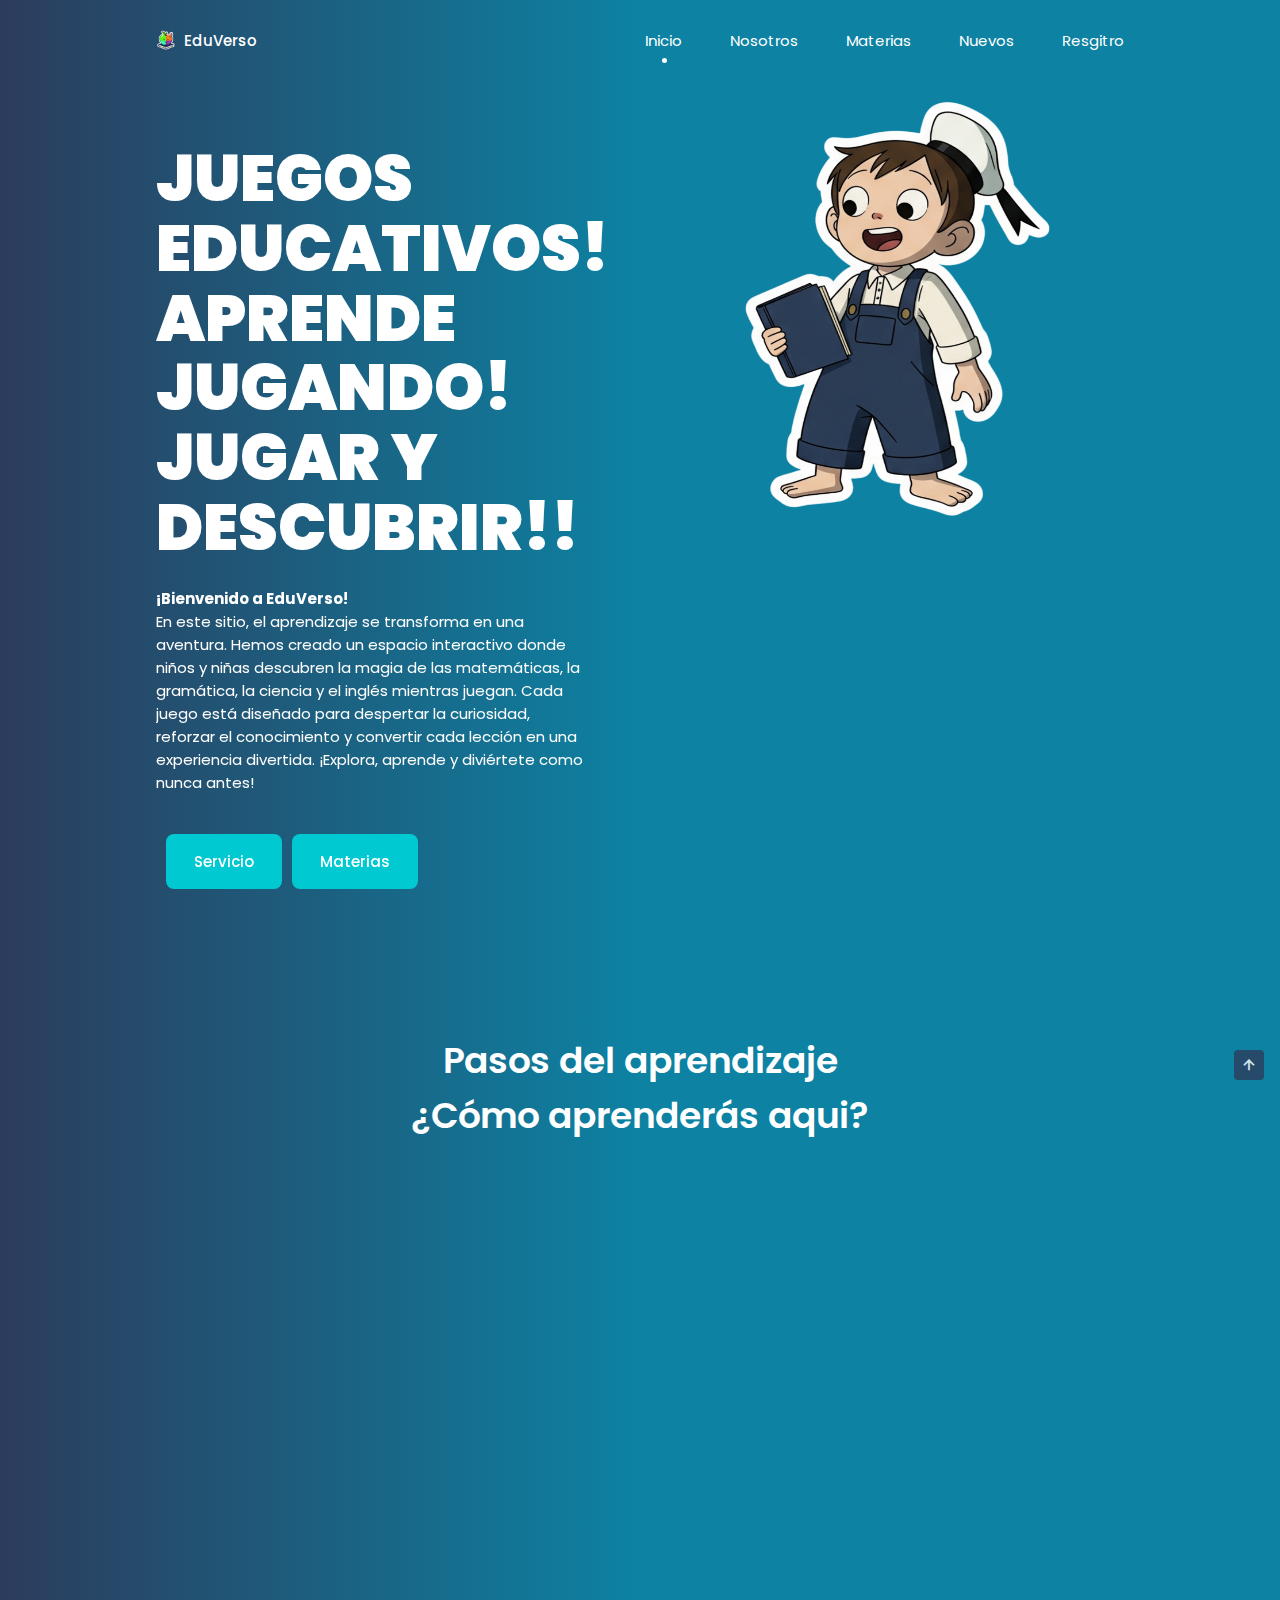
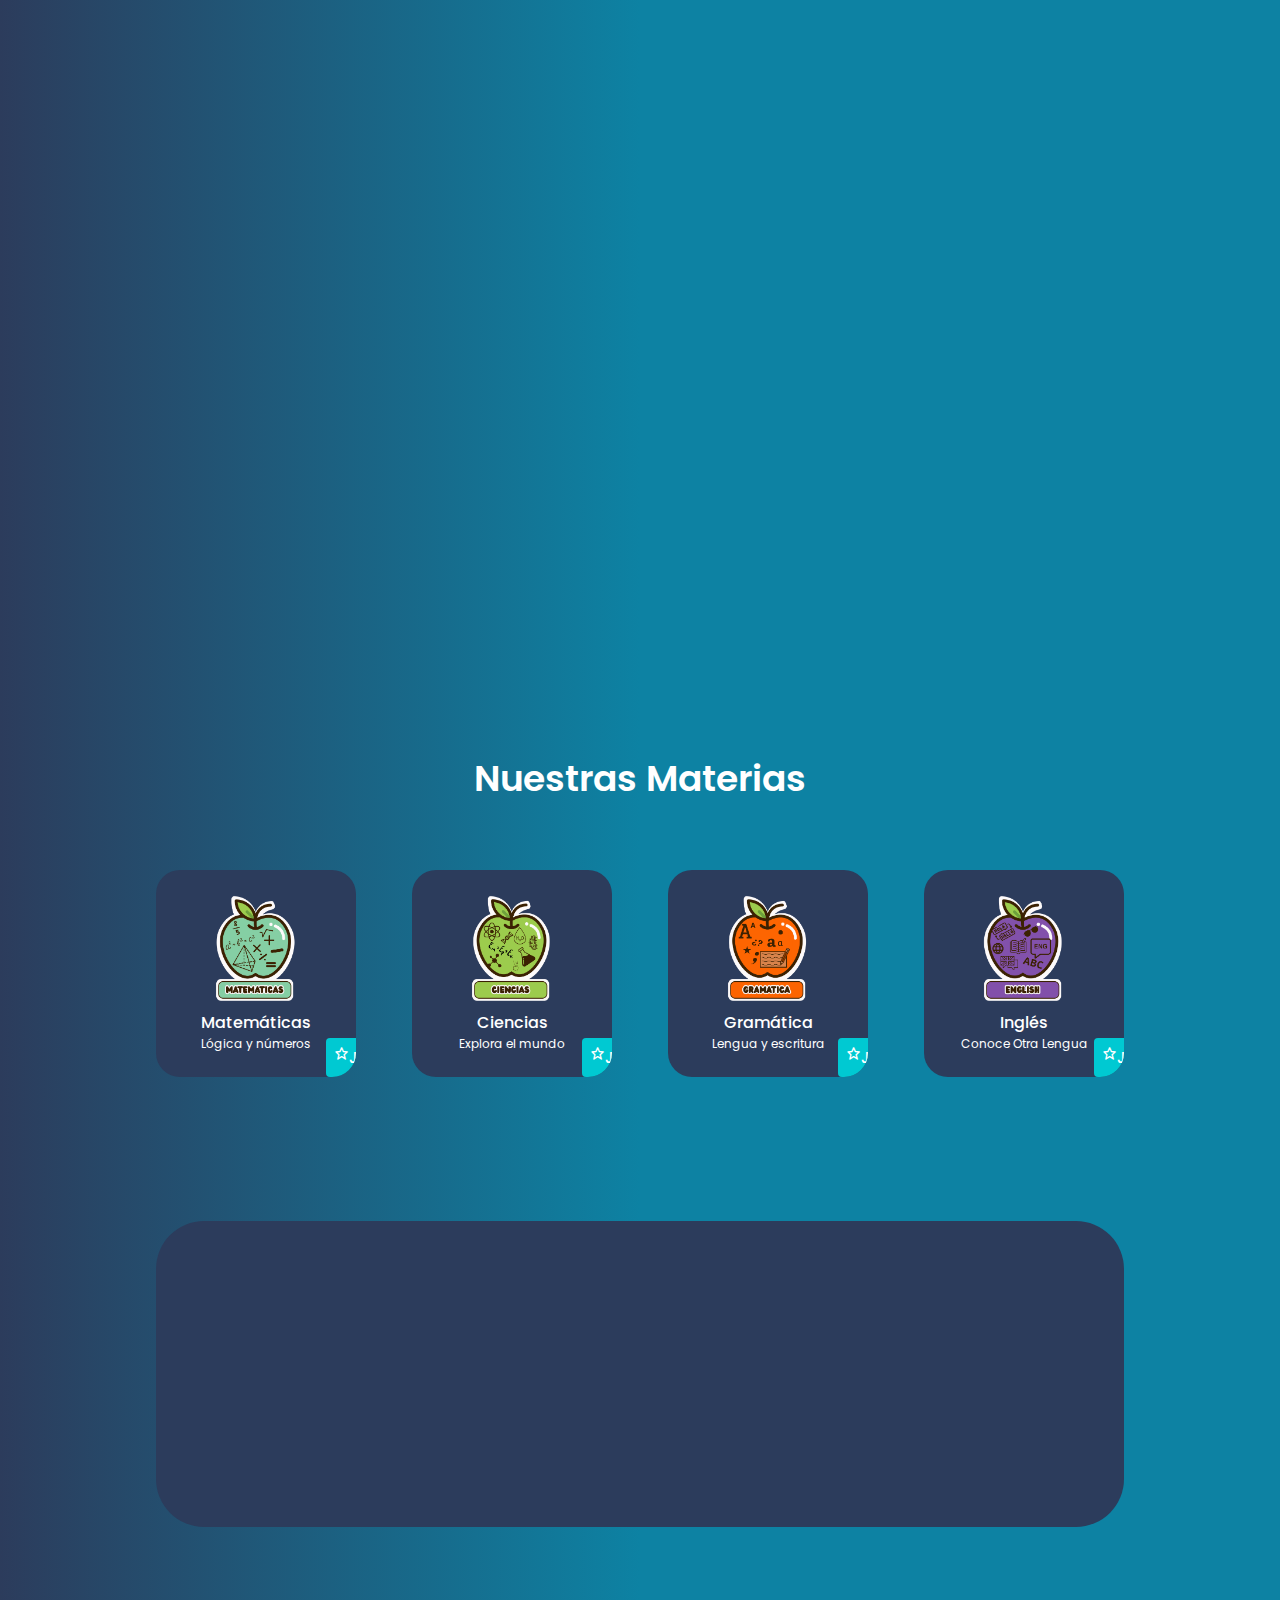
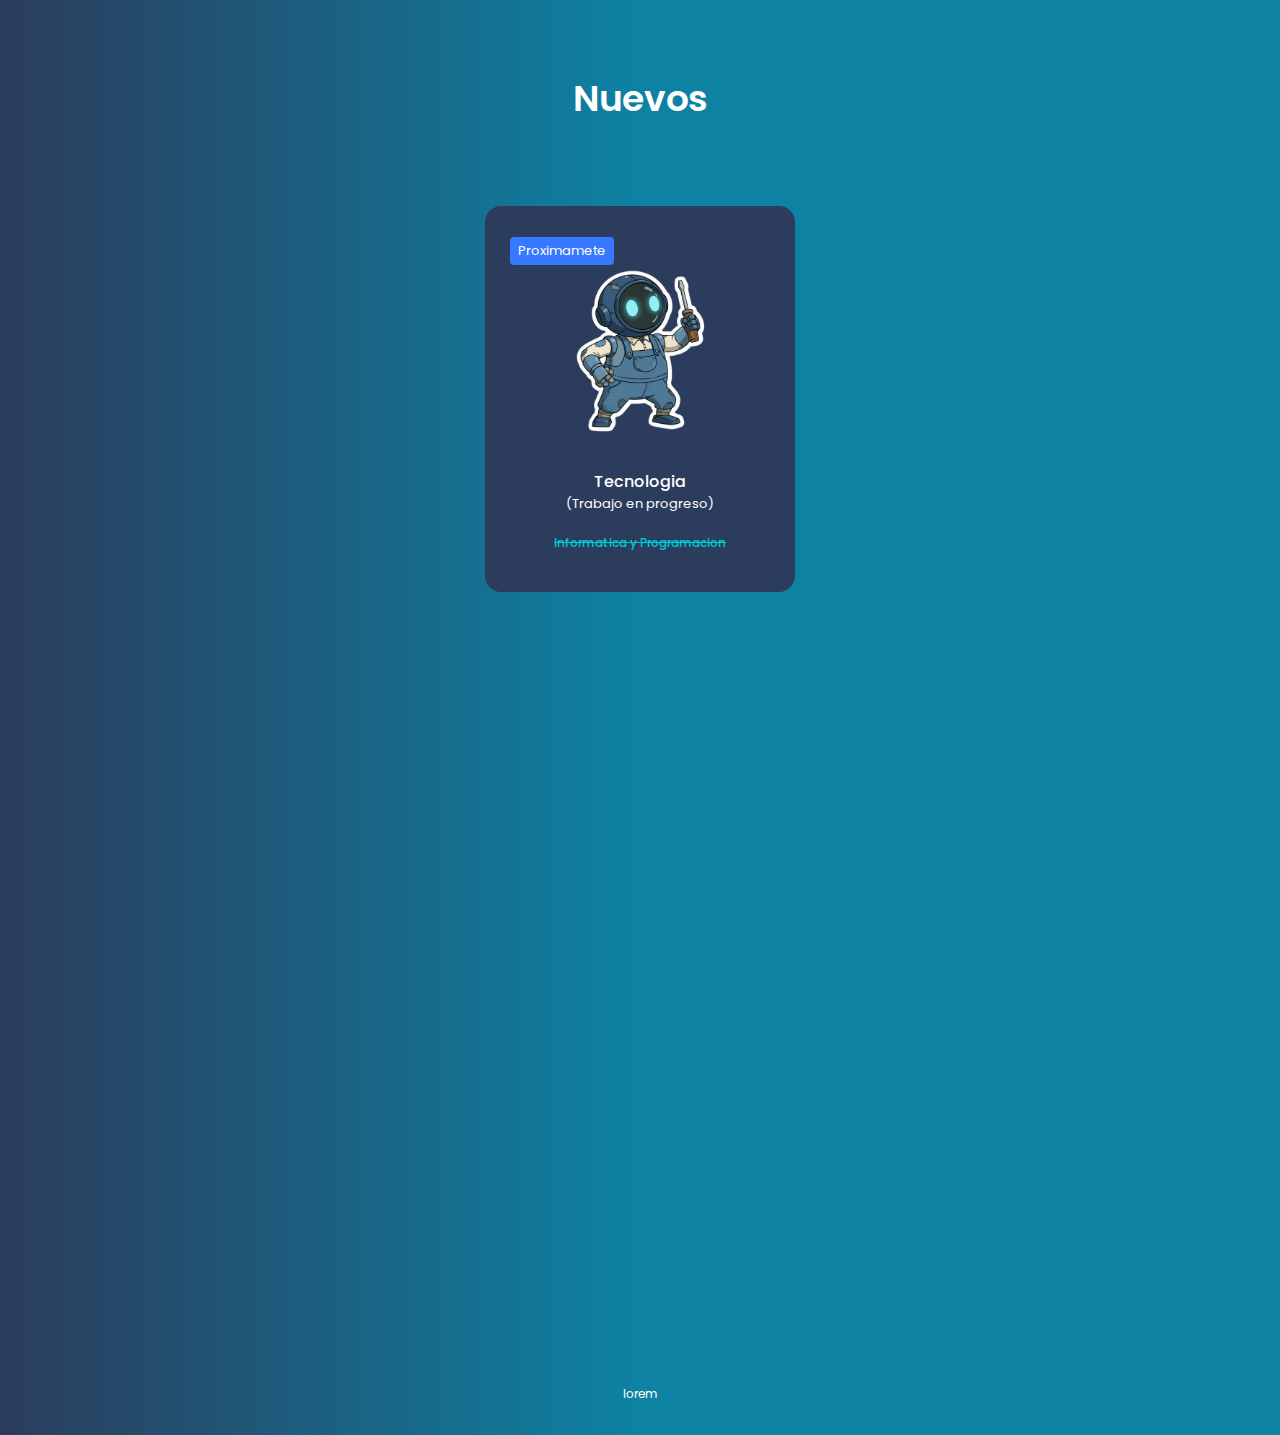
<file: index.html>
<!DOCTYPE html>
<html lang="en">

<head>
  <meta charset="UTF-8" />
  <meta http-equiv="X-UA-Compatible" content="IE=edge" />
  <meta name="viewport" content="width=device-width, initial-scale=1.0" />
  <link rel="shortcut icon" href="img/log.png" type="image/x-icon" />
  <link rel="stylesheet" href="https://cdn.jsdelivr.net/npm/boxicons@latest/css/boxicons.min.css" />
  <link href="https://fonts.googleapis.com/css2?family=Comic+Neue&display=swap" rel="stylesheet">
  <link rel="stylesheet" href="css/swiper-bundle.min.css" />
  <link rel="stylesheet" href="css/style.css" />

  <title>EduVerso</title>
</head>

<body>
  <!--Header-->

  <header class="header" id="header">
    <nav class="nav container">
      <a href="" class="navL">
        <img src="img/log.png" alt="favicon" class="navL-img" />
        EduVerso
      </a>

      <div class="navM" id="nav-menu">
        <ul class="navList">
          <li class="navItem">
            <a href="#home" class="navLink active-link"> Inicio </a>
          </li>
          <li class="navItem">
            <a href="#about" class="navLink"> Nosotros </a>
          </li>
          <li class="navItem">
            <a href="#subjects" class="navLink"> Materias </a>
          </li>
          <li class="navItem">
            <a href="#new" class="navLink"> Nuevos </a>
          </li>
          <li class="navItem">
            <a href="login.html" class="navLink"> Resgitro </a>
          </li>
        </ul>

        <div class="navclose" id="nav-close">
          <i class="bx bx-x"></i>
        </div>
      </div>

      <div class="navToggle" id="nav-toggle">
        <i class="bx bx-grid-alt"></i>
      </div>
    </nav>
  </header>

  <main class="main">
    <!--HOME-->
    <section class="home container" id="home">
      <div class="swiper home-swiper">
        <div class="swiper-wrapper">
          <section>
            <div class="homecont grid">
              <div class="homedata">
                <h1 class="hometitle">JUEGOS EDUCATIVOS!<br />APRENDE JUGANDO!<br />JUGAR Y DESCUBRIR!!</h1>
                <p class="homedes">
                  <b>¡Bienvenido a EduVerso!</b><br />
                  En este sitio, el aprendizaje se transforma en una aventura. Hemos creado un espacio interactivo donde
                  niños y niñas descubren la magia de las matemáticas, la gramática, la ciencia y el inglés mientras
                  juegan. Cada juego está diseñado para despertar la curiosidad, reforzar el conocimiento y convertir
                  cada lección en una experiencia divertida. ¡Explora, aprende y diviértete como nunca antes!
                </p>
                <div class="homebut">
                  <a href="#" class="button">Servicio</a>
                  <a href="#subjects" class="button">Materias</a>
                </div>
              </div>

              <div class="homegroup">
                <img src="img/perp1.png" alt="" class="homeimg" />
              </div>
            </div>
          </section>
        </div>
      </div>
    </section>

    <!--INFO-->
    <section class="section aprendizaje">
      <h2 class="sectiontitle">
        Pasos del aprendizaje <br />
        ¿Cómo aprenderás aqui?
      </h2>

      <div class="aprendizajecontainer container grid">
        <div class="aprendizajedata">
          <img src="img/inf1aprende.png" alt="" />
          <h3 class="aprendizajetitle">Juega</h3>
          <p class="aprendizajedescription">
            Desarrolla tu lógica mientras juegas. Memoriza, resuelve retos y diviértete aprendiendo sin darte cuenta.
            Aquí el conocimiento comienza con el juego.
          </p>
        </div>

        <div class="aprendizajedata">
          <img src="img/inf2aprende.png" alt="" />
          <h3 class="aprendizajetitle">Aprende</h3>
          <p class="aprendizajedescription">
            Comprende lo que te rodea con actividades que despiertan tu mente. Aprende a tu ritmo, con emoción y
            creatividad. ¡Cada cosa aprendida es una luz encendida!
          </p>
        </div>

        <div class="aprendizajedata">
          <img src="img/inf3aprende.png" alt="" />
          <h3 class="aprendizajetitle">Descubre</h3>
          <p class="aprendizajedescription">
            Explora el mundo con curiosidad. Observa, experimenta y hazte preguntas. Cada descubrimiento es una aventura
            hacia el conocimiento
          </p>
        </div>
      </div>
    </section>

    <!--ABOUT-->
    <section class="section about" id="about">
      <div class="aboutcontainer container grid">
        <img src="img/perp2.png" alt="Marinero educativo" class="aboutimg" />

        <div class="aboutdata">
          <h2 class="sectiontitle abouttitle">Nosotros <br />Somos</h2>
          <p class="aboutdescription">
            Bienvenidos a bordo de un sitio muy especial, donde aprender es una verdadera aventura. Aquí,navegarás por
            mares de juegos y descubrimientos. Cada actividad que encuentres fue diseñada para que te diviertas mientras
            aprendes, como todo buen marinero que domina los mapas mientras juega con el viento.
            <br><br>
            ¡Prepárate para descubrir, aprender y vivir esta travesía como nunca antes!”
          </p>
          <a href="#subjects" class="button"> Materias </a>
        </div>
      </div>
    </section>

    <!--SUBJECTS-->
    <section class="section subjects" id="subjects">
      <h2 class="sectiontitle">Nuestras Materias</h2>

      <div class="subjectscontainer container grid" style="grid-template-columns: repeat(4, 1fr);">
        <div class="subjectscontent">
          <img src="img/modulo1.png" alt="" class="subjectsimg" />
          <h3 class="subjectstitle">Matemáticas</h3>
          <span class="subjectssubtitle">Lógica y números</span>
          <button class="button subjectsbutton">
            <i class="bx bx-star producticon"></i> Jugar
          </button>
        </div>

        <div class="subjectscontent">
          <img src="img/modulo2.png" alt="" class="subjectsimg" />
          <h3 class="subjectstitle">Ciencias</h3>
          <span class="subjectssubtitle">Explora el mundo</span>
          <button class="button subjectsbutton">
            <i class="bx bx-star producticon"></i> Jugar
          </button>
        </div>

        <div class="subjectscontent">
          <img src="img/modulo3.png" alt="" class="subjectsimg" />
          <h3 class="subjectstitle">Gramática</h3>
          <span class="subjectssubtitle">Lengua y escritura</span>
          <button class="button subjectsbutton">
            <i class="bx bx-star producticon"></i> Jugar
          </button>
        </div>

        <div class="subjectscontent">
          <img src="img/modulo4.png" alt="" class="subjectsimg" />
          <h3 class="subjectstitle">Inglés</h3>
          <span class="subjectssubtitle">Conoce Otra Lengua</span>
          <button class="button subjectsbutton">
            <i class="bx bx-star producticon"></i> Jugar
          </button>
        </div>
      </div>
    </section>

    <!--INF-->
    <section class="section discount">
      <div class="discountcontainer container grid">
        <div class="discountdata">
          <h2 class="discounttitle">¿Quires saber Mas de <br />Nuestras Materias?</h2>
          <a href="#" class="button">Vamos</a>
        </div>
        <img src="img/Regis.png" alt="" class="discountimg" />
      </div>
    </section>

<!--LO NUEVO-->
<section class="section new" id="new">
  <h2 class="sectiontitle">Nuevos</h2>
  <div class="newcontainer container">
    <div class="newcontent">
      <div class="newtag">Proximamete</div>
      <img src="img/tec.png" alt="" class="newimg" />
      <h3 class="newtitle">Tecnologia</h3>
      <span class="newsubtitle">(Trabajo en progreso)</span>
      <div class="newprices">
        <span class="newdiscount">Informatica y Programacion</span>
        <button class="button newbutton">
        <i class="bx bx-wrench newicon"></i>
      </button>
      </div>
    </div>
  </div>
</section>

<!--CORREO-->

    <section class="section newsletter">
      <div class="newslc container">
        <h2 class="sectiontitle">Correo</h2>
        <p class="newsld">Si hay dudas !Escribenos!</p>
        <form action="" class="newslf">
          <input type="text" placeholder="Correo" class="newslin" />
          <button class="button2">Enviar</button>
        </form>
      </div>
    </section>
  </main>
  <!--FOOTER-->
  <footer class="footer section">
    <div class="footercontainer container grid">
      <div class="footercontent">
        <a href="#" class="footerL">
          <img src="img/log.png" alt="" class="footerL-img" />
          Lorem lorem
        </a>

        <p class="footerdescription">
          Juagnado aprendemos mas, recuerda que la curiosidad por el mundo nos hace crecer
        </p>

        <div class="footersocial">
          <a href="#" target="_blank" class="footersocial-link">
            <i class="bx bxl-facebook"></i>
          </a>
          <a href="#" target="_blank" class="footersocial-link">
            <i class="bx bxl-instagram-alt"></i>
          </a>
          <a href="#" target="_blank" class="footersocial-link">
            <i class="bx bxl-whatsapp"></i>
          </a>
        </div>
      </div>

      <div class="footercontent">
        <h3 class="footertitle">Servicios</h3>
        <ul class="footerlinks">
          <li>
            <a href="#" class="footerlink">lorem</a>
          </li>
          <li>
            <a href="#" class="footerlink">lorem</a>
          </li>
          <li>
            <a href="#" class="footerlink">lorem</a>
          </li>
        </ul>
      </div>

      <div class="footercontent">
        <h3 class="footertitle">Nosotros</h3>
        <ul class="footerlinks">
          <li>
            <a href="#" class="footerlink">lorem</a>
          </li>
          <li>
            <a href="#" class="footerlink">lorem</a>
          </li>
          <li>
            <a href="#" class="footerlink">lorem</a>
          </li>
        </ul>
      </div>
      <div class="footercontent">
        <h3 class="footertitle">Nosotros</h3>
        <ul class="footerlinks">
          <li>
            <a href="#" class="footerlink">lorem</a>
          </li>
          <li>
            <a href="#" class="footerlink">lorem</a>
          </li>
          <li>
            <a href="#" class="footerlink">lorem</a>
          </li>
        </ul>
      </div>
    </div>

    <span class="footercopy">lorem</span>
  </footer>

  <!--FOOTER-->
  <a href="#" class="scrollup" id="scroll-up">
    <i class="bx bx-up-arrow-alt scrollupicon"></i>
  </a>

  <!--JAVASCRIPT-->
  <script src="js/scrollreveal.min.js"></script>

  <script src="js/swiper-bundle.min.js"></script>

  <script src="js/main.js"></script>
</body>

</html>
</file>
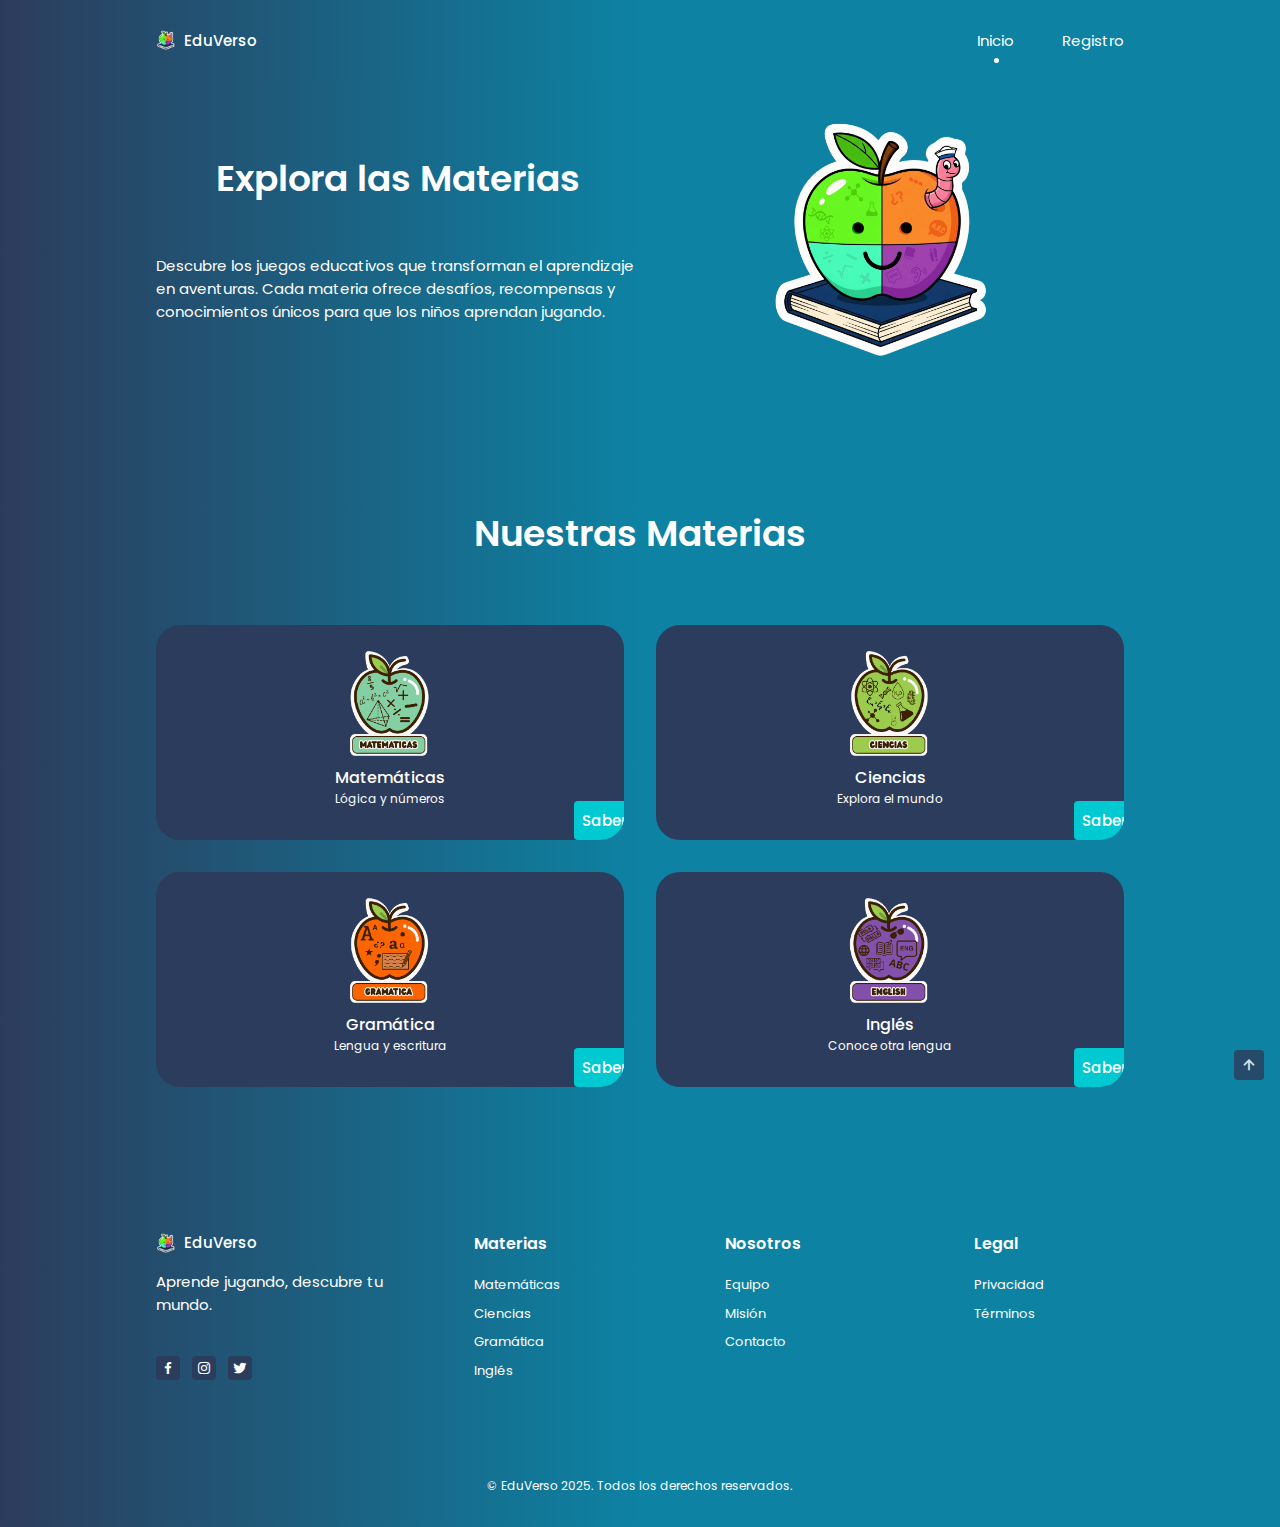
<file: materias.html>
<!DOCTYPE html>
<html lang="es">
<head>
  <meta charset="UTF-8" />
  <meta http-equiv="X-UA-Compatible" content="IE=edge" />
  <meta name="viewport" content="width=device-width, initial-scale=1.0" />
  <title>Materias | EducaReto</title>

  <!-- Favicon -->
  <link rel="shortcut icon" href="img/log.png" type="image/x-icon" />

  <!-- Librerías -->
  <link rel="stylesheet" href="https://cdn.jsdelivr.net/npm/boxicons@latest/css/boxicons.min.css" />
  <link href="https://fonts.googleapis.com/css2?family=Comic+Neue&display=swap" rel="stylesheet">
  <link rel="stylesheet" href="css/swiper-bundle.min.css" />

  <!-- Estilos -->
  <link rel="stylesheet" href="css/style.css" />
  <link rel="stylesheet" href="css/materias.css" />
</head>
<body>

  <!-- Header -->
  <header class="header" id="header">
    <nav class="nav container">
      <a href="index.html" class="navL">
        <img src="img/log.png" alt="favicon" class="navL-img" />
        EduVerso
      </a>

      <div class="navM" id="nav-menu">
        <ul class="navList">
          <li class="navItem">
            <a href="index.html" class="navLink active-link">Inicio</a>
          </li>
          <li class="navItem">
            <a href="login.html" class="navLink">Registro</a>
          </li>
        </ul>
        <div class="navclose" id="nav-close">
          <i class="bx bx-x"></i>
        </div>
      </div>

      <div class="navToggle" id="nav-toggle">
        <i class="bx bx-grid-alt"></i>
      </div>
    </nav>
  </header>

  <!-- Intro -->
  <section class="section container grid" style="grid-template-columns: 1fr 1fr; align-items: center;">
    <div>
      <h1 class="sectiontitle">Explora las Materias</h1>
      <p>Descubre los juegos educativos que transforman el aprendizaje en aventuras. Cada materia ofrece desafíos, recompensas y conocimientos únicos para que los niños aprendan jugando.</p>
    </div>
    <div>
      <img src="img/log.png" alt="EduVerso Logo" style="width: 250px; display: block; margin: auto;" />
    </div>
  </section>

  <!-- Materias -->
  <section class="section subjects" id="subjects">
    <h2 class="sectiontitle">Nuestras Materias</h2>
    <div class="subjectscontainer container grid" style="grid-template-columns: repeat(2, 1fr); gap: 2rem;">
      
      <!-- Matemáticas -->
      <div class="subjectscontent">
        <img src="img/modulo1.png" alt="Matemáticas" class="subjectsimg" />
        <h3 class="subjectstitle">Matemáticas</h3>
        <span class="subjectssubtitle">Lógica y números</span>
        <div style="margin-top: 1rem;">
          <button class="button subjectsbutton">Jugar</button>
          <button class="button subjectsbutton info-toggle">Saber Más</button>
        </div>
        <div class="subject-info hidden">
          <p>Aprenderás operaciones básicas, lógica matemática y resolución de problemas a través de juegos como rompecabezas, laberintos numéricos y desafíos de cálculo.</p>
        </div>
      </div>

      <!-- Ciencias -->
      <div class="subjectscontent">
        <img src="img/modulo2.png" alt="Ciencias" class="subjectsimg" />
        <h3 class="subjectstitle">Ciencias</h3>
        <span class="subjectssubtitle">Explora el mundo</span>
        <div style="margin-top: 1rem;">
          <button class="button subjectsbutton">Jugar</button>
          <button class="button subjectsbutton info-toggle">Saber Más</button>
        </div>
        <div class="subject-info hidden">
          <p>Explora el cuerpo humano, el sistema solar y experimentos virtuales que despiertan la curiosidad científica en cada niño.</p>
        </div>
      </div>

      <!-- Gramática -->
      <div class="subjectscontent">
        <img src="img/modulo3.png" alt="Gramática" class="subjectsimg" />
        <h3 class="subjectstitle">Gramática</h3>
        <span class="subjectssubtitle">Lengua y escritura</span>
        <div style="margin-top: 1rem;">
          <button class="button subjectsbutton">Jugar</button>
          <button class="button subjectsbutton info-toggle">Saber Más</button>
        </div>
        <div class="subject-info hidden">
          <p>Construye oraciones, juega con sinónimos y mejora tu escritura con actividades que refuerzan la comprensión lectora y la expresión escrita.</p>
        </div>
      </div>

      <!-- Inglés -->
      <div class="subjectscontent">
        <img src="img/modulo4.png" alt="Inglés" class="subjectsimg" />
        <h3 class="subjectstitle">Inglés</h3>
        <span class="subjectssubtitle">Conoce otra lengua</span>
        <div style="margin-top: 1rem;">
          <button class="button subjectsbutton">Jugar</button>
          <button class="button subjectsbutton info-toggle">Saber Más</button>
        </div>
        <div class="subject-info hidden">
          <p>Aprende vocabulario, frases útiles y pronunciación con juegos interactivos que te sumergen en el idioma de forma divertida.</p>
        </div>
      </div>

    </div>
  </section>

  <!-- Footer -->
  <footer class="footer section">
    <div class="footercontainer container grid">
      <div>
        <a href="#" class="footerL">
          <img src="img/log.png" alt="logo" class="footerL-img" />
          EduVerso
        </a>
        <p class="footerdescription">Aprende jugando, descubre tu mundo.</p>
        <div class="footersocial">
          <a href="#" class="footersocial-link"><i class="bx bxl-facebook"></i></a>
          <a href="#" class="footersocial-link"><i class="bx bxl-instagram"></i></a>
          <a href="#" class="footersocial-link"><i class="bx bxl-twitter"></i></a>
        </div>
      </div>

      <div>
        <h3 class="footertitle">Materias</h3>
        <ul class="footerlinks">
          <li><a href="#" class="footerlink">Matemáticas</a></li>
          <li><a href="#" class="footerlink">Ciencias</a></li>
          <li><a href="#" class="footerlink">Gramática</a></li>
          <li><a href="#" class="footerlink">Inglés</a></li>
        </ul>
      </div>

      <div>
        <h3 class="footertitle">Nosotros</h3>
        <ul class="footerlinks">
          <li><a href="#" class="footerlink">Equipo</a></li>
          <li><a href="#" class="footerlink">Misión</a></li>
          <li><a href="#" class="footerlink">Contacto</a></li>
        </ul>
      </div>

      <div>
        <h3 class="footertitle">Legal</h3>
        <ul class="footerlinks">
          <li><a href="#" class="footerlink">Privacidad</a></li>
          <li><a href="#" class="footerlink">Términos</a></li>
        </ul>
      </div>
    </div>
    <span class="footercopy">&#169; EduVerso 2025. Todos los derechos reservados.</span>
  </footer>

  <!-- Scroll Up -->
  <a href="#" class="scrollup" id="scroll-up">
    <i class="bx bx-up-arrow-alt scrollupicon"></i>
  </a>

  <!-- Scripts -->
  <script src="js/scrollreveal.min.js"></script>
  <script src="js/swiper-bundle.min.js"></script>
  <script src="js/main.js"></script>
  <script src="js/materias.js"></script>
</body>
</html>
</file>
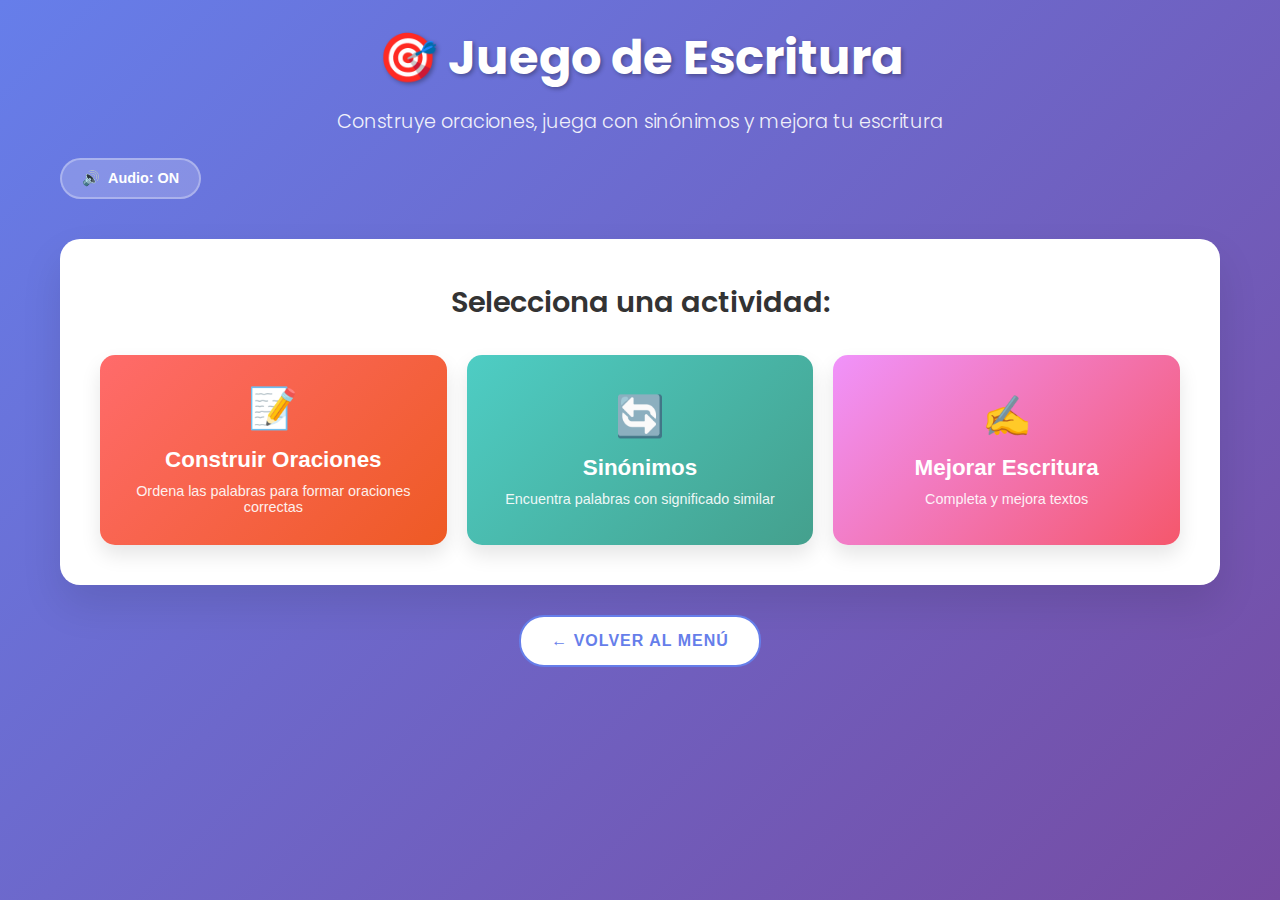
<file: juego-escritura/Juegolenguaje.html>
<!DOCTYPE html>
<html lang="es">
<head>
    <meta charset="UTF-8">
    <meta name="viewport" content="width=device-width, initial-scale=1.0">
    <title>Juego de Escritura - EducaReto</title>
    <link rel="stylesheet" href="styles.css">
    <link href="https://fonts.googleapis.com/css2?family=Poppins:wght@300;400;600;700&display=swap" rel="stylesheet">
</head>
<body>
    <div class="container">
        <header>
            <h1>🎯 Juego de Escritura</h1>
            <p>Construye oraciones, juega con sinónimos y mejora tu escritura</p>
            <div class="audio-controls">
                <button id="audio-toggle" class="btn-audio" onclick="toggleAudio()">
                    <span id="audio-icon">🔊</span>
                    <span id="audio-text">Audio: ON</span>
                </button>
            </div>
        </header>

        <div class="game-selector">
            <h2>Selecciona una actividad:</h2>
            <div class="game-buttons">
                <button class="game-btn" data-game="sentences">
                    <span class="icon">📝</span>
                    <span class="title">Construir Oraciones</span>
                    <span class="description">Ordena las palabras para formar oraciones correctas</span>
                </button>
                <button class="game-btn" data-game="synonyms">
                    <span class="icon">🔄</span>
                    <span class="title">Sinónimos</span>
                    <span class="description">Encuentra palabras con significado similar</span>
                </button>
                <button class="game-btn" data-game="writing">
                    <span class="icon">✍️</span>
                    <span class="title">Mejorar Escritura</span>
                    <span class="description">Completa y mejora textos</span>
                </button>
            </div>
        </div>

        <!-- Juego de Construir Oraciones -->
        <div id="sentences-game" class="game-section hidden">
            <div class="game-header">
                <h3>📝 Construir Oraciones</h3>
                <div class="score">
                    <span>Puntuación: <span id="sentences-score">0</span></span>
                    <span>Nivel: <span id="sentences-level">1</span> de <span id="sentences-total">20</span></span>
                </div>
            </div>
            <div class="game-content">
                <div class="instruction">
                    <p>Ordena las palabras para formar una oración correcta:</p>
                </div>
                <div class="sentence-display">
                    <div id="sentence-words" class="word-container"></div>
                </div>
                <div class="answer-area">
                    <div id="answer-words" class="word-container"></div>
                </div>
                <div class="controls">
                    <button id="check-sentence" class="btn-primary">Verificar</button>
                    <button id="hint-sentence" class="btn-secondary">Pista</button>
                    <button id="reset-sentence" class="btn-secondary">Reiniciar</button>
                    <button id="next-sentence" class="btn-primary hidden">Siguiente</button>
                </div>
                <div id="sentence-feedback" class="feedback"></div>
            </div>
        </div>

        <!-- Juego de Sinónimos -->
        <div id="synonyms-game" class="game-section hidden">
            <div class="game-header">
                <h3>🔄 Sinónimos</h3>
                <div class="score">
                    <span>Puntuación: <span id="synonyms-score">0</span></span>
                    <span>Nivel: <span id="synonyms-level">1</span> de <span id="synonyms-total">20</span></span>
                </div>
            </div>
            <div class="game-content">
                <div class="instruction">
                    <p>Encuentra el sinónimo de la palabra:</p>
                </div>
                <div class="word-display">
                    <div id="target-word" class="target-word"></div>
                </div>
                <div class="options-container">
                    <div id="synonym-options" class="options-grid"></div>
                </div>
                <div class="controls">
                    <button id="reset-synonym" class="btn-secondary">Reiniciar</button>
                    <button id="next-synonym" class="btn-primary hidden">Siguiente</button>
                </div>
                <div id="synonym-feedback" class="feedback"></div>
            </div>
        </div>

        <!-- Juego de Mejorar Escritura -->
        <div id="writing-game" class="game-section hidden">
            <div class="game-header">
                <h3>✍️ Mejorar Escritura</h3>
                <div class="score">
                    <span>Puntuación: <span id="writing-score">0</span></span>
                    <span>Nivel: <span id="writing-level">1</span> de <span id="writing-total">20</span></span>
                </div>
            </div>
            <div class="game-content">
                <div class="instruction">
                    <p>Completa el texto con las palabras correctas:</p>
                </div>
                <div class="text-display">
                    <div id="writing-text" class="text-content"></div>
                </div>
                <div class="options-container">
                    <div id="writing-options" class="options-grid"></div>
                </div>
                <div class="controls">
                    <button id="check-writing" class="btn-primary">Verificar</button>
                    <button id="reset-writing" class="btn-secondary">Reiniciar</button>
                    <button id="next-writing" class="btn-primary hidden">Siguiente</button>
                </div>
                <div id="writing-feedback" class="feedback"></div>
            </div>
        </div>

        <div class="back-button">
            <button id="back-to-menu" class="btn-secondary hidden">← Volver al Menú</button>
        </div>
    </div>

    <script src="script.js"></script>
</body>
</html>
</file>
<file: css/style.css>
@import url("https://fonts.googleapis.com/css2?family=Poppins:wght@400;500;600;900&display=swap");

/*base*/
* {
  box-sizing: border-box;
  padding: 0;
  margin: 0;
}

html {
  scroll-behavior: smooth;
}

body {
  margin: 3.5rem 0 0 0;
  font-family: "Poppins", sans-serif;
  font-size: 0.938rem;
  background: linear-gradient(90deg, #2c3c5c   0%,  #0d82a3 50%);
  color: #fff;
}

h1,
h2,
h3,
h4 {
  color: #fff;
  font-weight: 600;
}

ul {
  list-style: none;
}

a {
  text-decoration: none;
}

img {
  max-width: 100%;
  height: auto;
}

button,
input {
  border: none;
  outline: none;
}

button {
  cursor: pointer;
  font-family: "Poppins", sans-serif;
  font-size: 0.938rem;
}

/*reutilisabes*/
.section {
  padding: 4.5rem 0 2rem;
}

.sectiontitle {
  font-size: 2.25rem !important;
  margin-bottom: 2rem;
  text-align: center;
}

.container {
  max-width: 968px;
  margin-left: 1.5rem;
  margin-right: 1.5rem;
}

.grid {
  display: grid;
}

.main {
  overflow: hidden;
}

/*header*/

.header {
  width: 100%;
  background: linear-gradient(90deg, #2c3c5c  0%,  #0d82a3 50%);
  position: fixed;
  top: 0;
  left: 0;
  z-index: 100;
}

.nav {
  height: 3.5rem;
  display: flex;
  justify-content: space-between;
  align-items: center;
}

.navL {
  display: flex;
  align-items: center;
  column-gap: 0.5rem;
  font-weight: 500;
}

.navL-img {
  width: 1.25rem;
}

.navLink,
.navL,
.navToggle,
.navclose {
  color: #fff;
}

.navToggle {
  font-size: 1.25rem;
  cursor: pointer;
}

@media (max-width: 767px) {
  .navM {
    position: fixed;
    width: 100%;
    background: #2c3c5c;
    top: -150%;
    left: 0;
    padding: 3.5rem 0;
    transition: 0.4s;
    z-index: 100;
    border-radius: 0 0 1.5rem 1.5rem;
  }
}

.navclose {
  font-size: 1.8rem;
  position: absolute;
  top: 0.5rem;
  right: 0.7rem;
  cursor: pointer;
}

.navList {
  display: flex;
  flex-direction: column;
  align-items: center;
  row-gap: 1.5rem;
}

.navLink {
  text-transform: uppercase;
  font-weight: 900;
  transition: 0.4s;
}

.navLink:hover {
  color: #fff;
}

/* Show menu */
.show-menu {
  top: 0;
}

/* Change background header */
.scroll-header {
  background: #2a3a6b;
}

/* Active link */
.active-link {
  position: relative;
}

.active-link::before {
  content: "";
  position: absolute;
  bottom: -0.75rem;
  left: 45%;
  width: 5px;
  height: 5px;
  background-color: #fff;
  border-radius: 50%;
}

/*HOME*/
.homecont {
  row-gap: 1rem;
}

.homegroup {
  display: grid;
  position: relative;
  padding-top: 2rem;
}

.homeimg {
  height: 250px;
  width: 100%;
  justify-self: center;
}

.hometitle {
  font-size: 4rem;
  font-weight: 900;
  line-height: 109%;
  margin-bottom: 1rem;
}

.homedes {
  margin-bottom: 1rem;
}

.homebut {
  display: flex;
}

.homebut a {
  margin-left: 10px;
}

.swiper-pagination {
  position: initial;
  margin-top: 1rem;
}

.swiper-pagination-bullet {
  width: 5px;
  height: 5px;
  background-color: #fff;
  opacity: 1;
}

.swiper-pagination-horizontal.swiper-pagination-bullets
  .swiper-pagination-bullet {
  margin: 0 0.5rem;
}

.swiper-pagination-bullet-active {
  width: 1.5rem;
  height: 5px;
  border-radius: 0.5rem;
}

/*BUTTONS*/
.button {
    display: inline-block;
    background-color: #00c9d2;
    color: #fff;
    padding: 1rem 1.75rem;
    border-radius: .5rem;
    font-weight: 500;
    transition: .3s;
}

.button:hover {
    background-color: #00c9d2;
}


.buttonicon {
    font-size: 1.25rem;
}


/*COMO APRENDER*/
.aprendizajecontainer {
    grid-template-columns: repeat(2, 1fr);
    gap: 1rem 2rem;
}

.aprendizajedata {
    text-align: center;
}

.aprendizajeimg {
    width: 120px;
    margin-bottom: .75rem;
    transition: 3s;
}

.aprendizajetitle {
    margin-bottom: .25rem;
}


.aprendizajedata:hover .aprendizajeimg {
    transform: translateY(-.5rem);
}


/*ABOUT*/
.aboutcontainer {
    row-gap: 2rem;
}

.aboutdata {
    text-align: center;
}

.aboutdescription{
    margin-bottom: 2rem;
}
.aboutimg {
    width: 200px;
    justify-self: center;
}


/*SUBJECTS*/

.subjectscontainer {
    grid-template-columns: repeat(2, 1fr);
    gap: 1.5rem;
    padding-top: 1rem;

}

.subjectscontent{
    position: relative;
    background: #2c3c5c;
    border-radius: 1rem;
    padding: 1.5rem 0 1rem 0;
    text-align: center;
    overflow: hidden;
}

.subjectstimg {
    width: 90px;
    transition: .3s;
}

.subjectssubtitle,
.subjectsprice {
    display: block;
}

.subjectssubtitle {
    font-size: .75rem;
    margin-bottom: .5rem;
}

.subjectstitle,
.subjectsprice {
    color: #fff;
    font-weight: 500;
    font-size: .938rem;
}


.subjectsbutton {
    display: inline-flex;
    padding: .5rem;
    border-radius: .25rem .25rem .75rem .25rem;
    position: absolute;
    right: -3rem;
    bottom: 0;
}

.subjectsicon {
    font-size: 1.25rem;
    color: #fff;
}

.subjectscontent:hover .subjectsimg {
    transform: translateY(-.5rem);
}

.subjectscontent:hover .subjectsbutton {
    right: 0;
}


/*DESCUENTO*/
.discountcontainer {
    background: #2c3c5c;
    border-radius: 1rem;
    padding: 2.5rem 0 1.5rem;
    row-gap: .75rem;
}
.discountdata {
    text-align: center;

}

.discounttitle {
    font-size: 1.25rem;
    margin-bottom: 2rem;
}

.discountimg {
    width: 200px;
    justify-self: center;
}

/*NEW*/
.newcontainer {
  display: flex;
  justify-content: center;
  align-items: center;
  padding-top: 2rem;
}


.newimg {
    width: 120px;
    margin-bottom: .5rem;
    transition: .3s;
}

.newcontent {
    margin: 0 auto;
    position: relative;
    background: #2c3c5c;
    width: 242px;
    padding: 2rem 0 1.5rem 0;
    border-radius: .75rem;
    text-align: center;
    overflow: hidden;
}

.newtag {
    position: absolute;
    top: 8%;
    left: 8%;
    background-color: #3678ff;
    color: #fff;
    font-size: .813rem;
    padding: .25rem .5rem;
    border-radius: .25rem;
}

.newtitle {
    font-size: .938rem;
    font-weight: 500;
}

.newsubtitle {
    display: block;
    font-size: .813rem;
    margin-bottom: .5rem;
}

.newprices {
    display: inline-flex;
    align-items: center;
    margin-bottom: .5rem;
}

.newprice {
    font-weight: 500;
    color: #fff;
}

.newdiscount {
    color: #00c9d2;
    font-size: .75rem;
    text-decoration: line-through;
    font-weight: 500;
}

.newbutton {
    display: inline-flex;
    padding: .5rem;
    border-radius: .25rem .25rem .75rem .25rem;
    position: absolute;
    bottom: 0;
    right: -3rem;
}

.newicon {
    font-size: 1.25rem;
}

.newcontent:hover .newimg {
    transform: translateY(-.5rem);
}

.newcontent:hover .newbutton {
    right: 0;
}


/*CORREO*/
.newsld {
    text-align: center;
    margin-bottom: 1.5rem;
}

.newslf {
    background: #2c3c5c ;
    padding: 1rem;
    display: flex;
    justify-content: space-between;
    border-radius: .75rem;
}


.newslin {
    width: 70%;
    padding: 0 .5rem;
    background: none;
    color: #fff;
}

.button2 {
    display: inline-block;
    background: #00c9d2;
    color: #fff;
    padding: 1rem 1.75rem;
    border-radius: 0.5rem;
    font-weight: 500;
    transition: .3s;
}

.newslin::placeholder {
    color: #fff;
}

/*FOOTER*/

.footer {
    position: relative;
    overflow: hidden;
}

.footercontainer {
    row-gap: 2rem;
}

.footerL {
    display: flex;
    align-items: center;
    column-gap: .5rem;
    margin-bottom: 1rem;
    font-weight: 500;
    color: #fff;
}

.footerL-img {
    width: 20px;
}

.footerdescription {
    margin-bottom: 2.5rem;
}

.footersocial {
    display: flex;
    column-gap: .75rem;
}

.footersocial-link {
    display: inline-flex;
    background: #2c3c5c;
    padding: .25rem;
    border-radius: .25rem;
    color: #fff;
    font-size: 1rem;
}

.footersocial-link:hover {
    background: #0557fc;
}

.footertitle {
    font-size: 1rem;
    margin-bottom: 1rem;
}

.footerlinks {
    display: grid;
    row-gap: .35rem;
}

.footerlink {
    font-size: .813rem;
    color: #fff;
    transition: .3s;
}

.footerlink:hover {
    color: #fff;
}

.footercopy {
    display: block;
    text-align: center;
    font-size: .75rem;
    margin-top: 4.5rem;
}

/*scroll up */
.scrollup{
  position: fixed;
  background: #2c3c5c;
  right: 1rem;
  bottom: -20%;
  display: inline-flex;
  padding: .3rem;
  border-radius: .25rem;
  z-index:10;
  opacity: .8;
  transition: .4s;
}

.scrollupicon{
  font-size: 1.25rem;
  color: #fff;
}

.scrollup:hover{
  background: #2c3c5c ;
  opacity: 1;
}

/* Show Scroll Up*/
.show-scroll{
  bottom: 3rem;
}

/*scroll bar*/
::-webkit-scrollbar {
    width: 0.6rem;
    background: #413e3e;
}
::-webkit-scrollbar-thumb {
    background: #272525;
    border-radius: .5rem;
}

/*RESPONSIVE */


@media (max-width: 320px) {
    .container {
        margin-left: 1rem;
        margin-right: 1rem;
    }

    .homeimg {
        height: 200px;
    }
    .homebut {
        flex-direction: column;
        width: max-content;
        row-gap: 1rem;
    }
    .aprendizajecontainer, 
    .subjectscontainer {
        grid-template-columns: .8fr;
        justify-content: center;
    }
    
}


@media (min-width: 576px) {
    .aboutcontainer {
        grid-template-columns: .8fr;
        justify-content: center;
    }

    .newslc{
        display: grid;
        grid-template-columns: .7fr;
        justify-content: center;
    }
    .newsld {
        padding: 0 3rem;
    }

}

@media (min-width: 767px) {
    body {
        margin: 0;
    }
    .section {
        padding: 7rem 0 2rem;
    }
    .nav {
        height: calc(3.5rem + 1.5rem);
    }
    .navclose, 
    .navToggle {
        display: none;
    }
    .navList {
        flex-direction: row;
        column-gap: 3rem;
    }
    .navLink {
        text-transform: initial;
        font-weight: initial;
    }
    .homecont {
        padding: 8rem 0 2rem;
        grid-template-columns: repeat(2, 1fr);
        gap: 4rem;
    }
    .homeimg {
        height: 300px;
    }

    .swiper-pagination {
        margin-top: 2rem;
    }

    .aprendizajecontainer {
        grid-template-columns: repeat(3, 200px);
        justify-content: center;
    }
    .aboutcontainer {
        grid-template-columns: repeat(2, 1fr);
        align-items: center;
    }
    .abouttitle,
    .aboutdata {
        text-align: initial;

    }
    .aboutimg {
        width: 250px;
    }
    .subjectscontainer {
        grid-template-columns: repeat(3,200px);
        justify-content: center;
        gap: 2rem;
    }

    .discountcontainer {
        grid-template-columns: repeat(2, max-content);
        justify-content: center;
        align-items: center;
        column-gap: 3rem;
        padding: 3rem 0;
        border-radius: 3rem;
    }

    .discountimg {
        width: 350px;
        order: -1;
    }

    .discountdata {
        padding-right: 6rem;
    }

    .newslc {
        grid-template-columns: .5fr;
    }

    .footercontainer {
        grid-template-columns: repeat(4, 1fr);
        justify-items: center;
        column-gap: 1rem;
    }

    
}

@media (min-width: 992px) {

    .container {
        margin-left: auto;
        margin-right: auto;
    }

    .sectiontitle {
        font-size: 1.5rem;
        margin-bottom: 3rem;
    }

    .homecont {
        padding-top: 9rem;
        gap: 3rem;
    }
    .homegroup {
        padding-top: 0;
    }
    .homeimg {
        height: 400px;
        transform: translateY(-3rem);
    }
    .homeindicator {
        top: initial;
        right: initial;
        bottom: 15%;
        left: 45%;
    }
    .homeindicator::after {
        top: 0;
        height: 75px;
    }

    .homedetails-img {
        bottom: 0;
        right: 58%;

    }

    .hometitle {
        margin-bottom: 1.5rem;
    }
    .homedes {
        margin-bottom: 2.5rem;
        padding-right: 2rem;
    }
    .aprendizajecontainer {
        column-gap: 8rem;
    }

    .aprendizajeimg {
        width: 200px;
    }
    .aboutcontainer {
        column-gap: 7rem;
    }
    .aboutimg {
        width: 350px;
    }
    .aboutdescription {
        padding-right: 2rem;
    }
    .subjectscontainer {
        gap: 3.5rem;
    }
    .subjectscontent {
        border-radius: 1.5rem;
    }
    .subjectsimg {
        width: 110px;

    }

    .subjectstitle {
        font-size: 1rem;
    }
    .discountcontainer {
        column-gap: 7rem;
    }

    .newcontent {
        width: 310px;
        border-radius: 1rem;
        padding: 2rem 0;
    }

    .newimg {
        width: 150px;
    }
    .newimg,
    .newsubtitle {
        margin-bottom: 1rem;
    }

    .newtitle {
        font-size: 1rem;
    }

    .footercopy {
        margin-top: 6rem;
    }

}

@media (min-width: 1200px) {

    .homeimg {
        height: 420px;   
    }

    .swiper-pagination {
        margin-top: 2.5rem;
    }



}
</file>
<file: css/materias.css>
.subject-info {
  margin-top: 1rem;
  background-color: #0d82a3;
  padding: 1rem;
  border-radius: 0.5rem;
  transition: all 0.5s ease;
  opacity: 0;
  max-height: 0;
  overflow: hidden;
}

.subject-info.fade-in {
  opacity: 1;
  max-height: 200px;
}

.hidden {
  display: none;
}
</file>
<file: juego-escritura/styles.css>
/* Reset y configuración base */
* {
    margin: 0;
    padding: 0;
    box-sizing: border-box;
}

body {
    font-family: 'Poppins', sans-serif;
    background: linear-gradient(135deg, #667eea 0%, #764ba2 100%);
    min-height: 100vh;
    color: #333;
    line-height: 1.6;
}

.container {
    max-width: 1200px;
    margin: 0 auto;
    padding: 20px;
}

/* Header */
header {
    text-align: center;
    margin-bottom: 40px;
    color: white;
}

header h1 {
    font-size: 3rem;
    font-weight: 700;
    margin-bottom: 10px;
    text-shadow: 2px 2px 4px rgba(0,0,0,0.3);
}

header p {
    font-size: 1.2rem;
    opacity: 0.9;
    font-weight: 300;
}

.audio-controls {
    margin-top: 20px;
}

.btn-audio {
    background: rgba(255, 255, 255, 0.2);
    border: 2px solid rgba(255, 255, 255, 0.3);
    border-radius: 25px;
    padding: 10px 20px;
    color: white;
    cursor: pointer;
    transition: all 0.3s ease;
    font-size: 0.9rem;
    font-weight: 600;
    display: flex;
    align-items: center;
    gap: 8px;
}

.btn-audio:hover {
    background: rgba(255, 255, 255, 0.3);
    border-color: rgba(255, 255, 255, 0.5);
    transform: translateY(-2px);
}

.btn-audio.audio-off {
    background: rgba(255, 107, 107, 0.3);
    border-color: rgba(255, 107, 107, 0.5);
}

.btn-audio.audio-off:hover {
    background: rgba(255, 107, 107, 0.4);
}

/* Selector de juegos */
.game-selector {
    background: white;
    border-radius: 20px;
    padding: 40px;
    box-shadow: 0 20px 40px rgba(0,0,0,0.1);
    margin-bottom: 30px;
}

.game-selector h2 {
    text-align: center;
    margin-bottom: 30px;
    color: #333;
    font-size: 1.8rem;
    font-weight: 600;
}

.game-buttons {
    display: grid;
    grid-template-columns: repeat(auto-fit, minmax(300px, 1fr));
    gap: 20px;
}

.game-btn {
    background: linear-gradient(135deg, #ff6b6b, #ee5a24);
    border: none;
    border-radius: 15px;
    padding: 30px 20px;
    color: white;
    cursor: pointer;
    transition: all 0.3s ease;
    text-align: center;
    box-shadow: 0 10px 20px rgba(0,0,0,0.1);
}

.game-btn:hover {
    transform: translateY(-5px);
    box-shadow: 0 15px 30px rgba(0,0,0,0.2);
}

.game-btn[data-game="synonyms"] {
    background: linear-gradient(135deg, #4ecdc4, #44a08d);
}

.game-btn[data-game="writing"] {
    background: linear-gradient(135deg, #f093fb, #f5576c);
}

.game-btn.completed {
    background: linear-gradient(135deg, #4ecdc4, #44a08d) !important;
    position: relative;
    overflow: hidden;
}

.game-btn.completed::after {
    content: 'COMPLETADO';
    position: absolute;
    top: 10px;
    right: 10px;
    background: rgba(255,255,255,0.2);
    padding: 2px 8px;
    border-radius: 10px;
    font-size: 0.7rem;
    font-weight: 600;
    text-transform: uppercase;
    letter-spacing: 1px;
}

.game-btn .icon {
    font-size: 2.5rem;
    display: block;
    margin-bottom: 15px;
}

.game-btn .title {
    font-size: 1.4rem;
    font-weight: 600;
    display: block;
    margin-bottom: 10px;
}

.game-btn .description {
    font-size: 0.9rem;
    opacity: 0.9;
    font-weight: 300;
}

/* Secciones de juego */
.game-section {
    background: white;
    border-radius: 20px;
    padding: 40px;
    box-shadow: 0 20px 40px rgba(0,0,0,0.1);
    margin-bottom: 30px;
}

.game-section.hidden {
    display: none;
}

.game-header {
    display: flex;
    justify-content: space-between;
    align-items: center;
    margin-bottom: 30px;
    padding-bottom: 20px;
    border-bottom: 2px solid #f0f0f0;
}

.game-header h3 {
    font-size: 1.8rem;
    color: #333;
    font-weight: 600;
}

.score {
    display: flex;
    gap: 20px;
    font-weight: 600;
    color: #666;
}

.score span {
    background: #f8f9fa;
    padding: 8px 15px;
    border-radius: 20px;
    font-size: 0.9rem;
}

/* Contenido del juego */
.game-content {
    text-align: center;
}

.instruction {
    margin-bottom: 30px;
}

.instruction p {
    font-size: 1.1rem;
    color: #666;
    font-weight: 500;
}

/* Juego de oraciones */
.word-container {
    display: flex;
    flex-wrap: wrap;
    gap: 10px;
    justify-content: center;
    margin: 20px 0;
    min-height: 60px;
    padding: 20px;
    border: 2px dashed #ddd;
    border-radius: 10px;
    background: #fafafa;
}

.word {
    background: linear-gradient(135deg, #667eea, #764ba2);
    color: white;
    padding: 12px 20px;
    border-radius: 25px;
    cursor: pointer;
    transition: all 0.3s ease;
    font-weight: 500;
    user-select: none;
    box-shadow: 0 4px 8px rgba(0,0,0,0.1);
}

.word:hover {
    transform: translateY(-2px);
    box-shadow: 0 6px 12px rgba(0,0,0,0.2);
}

.word.selected {
    background: linear-gradient(135deg, #ff6b6b, #ee5a24);
    transform: scale(1.05);
}

.word.correct {
    background: linear-gradient(135deg, #4ecdc4, #44a08d);
}

.word.incorrect {
    background: linear-gradient(135deg, #ff6b6b, #ee5a24);
    animation: shake 0.5s ease-in-out;
}

@keyframes shake {
    0%, 100% { transform: translateX(0); }
    25% { transform: translateX(-5px); }
    75% { transform: translateX(5px); }
}

/* Juego de sinónimos */
.word-display {
    margin: 30px 0;
}

.target-word {
    font-size: 2.5rem;
    font-weight: 700;
    color: #333;
    background: linear-gradient(135deg, #667eea, #764ba2);
    -webkit-background-clip: text;
    -webkit-text-fill-color: transparent;
    background-clip: text;
    margin-bottom: 20px;
}

.options-grid {
    display: grid;
    grid-template-columns: repeat(auto-fit, minmax(200px, 1fr));
    gap: 15px;
    margin: 30px 0;
}

.option-btn {
    background: white;
    border: 2px solid #e0e0e0;
    border-radius: 15px;
    padding: 20px;
    cursor: pointer;
    transition: all 0.3s ease;
    font-size: 1.1rem;
    font-weight: 500;
    color: #333;
}

.option-btn:hover {
    border-color: #667eea;
    transform: translateY(-2px);
    box-shadow: 0 8px 16px rgba(0,0,0,0.1);
}

.option-btn.selected {
    background: linear-gradient(135deg, #667eea, #764ba2);
    color: white;
    border-color: transparent;
}

.option-btn.correct {
    background: linear-gradient(135deg, #4ecdc4, #44a08d);
    color: white;
    border-color: transparent;
}

.option-btn.incorrect {
    background: linear-gradient(135deg, #ff6b6b, #ee5a24);
    color: white;
    border-color: transparent;
    animation: shake 0.5s ease-in-out;
}

/* Juego de escritura */
.text-content {
    background: #f8f9fa;
    border-radius: 15px;
    padding: 30px;
    margin: 20px 0;
    font-size: 1.2rem;
    line-height: 1.8;
    text-align: left;
    border: 2px solid #e9ecef;
}

.blank {
    display: inline-block;
    background: #fff;
    border: 2px dashed #667eea;
    border-radius: 8px;
    padding: 5px 10px;
    margin: 0 5px;
    min-width: 100px;
    min-height: 30px;
    vertical-align: middle;
    cursor: pointer;
    transition: all 0.3s ease;
}

.blank:hover {
    border-color: #4ecdc4;
    background: #f0f8ff;
}

.blank.selected {
    border-color: #ff6b6b;
    background: #fff5f5;
    border-style: solid;
}

.blank.filled {
    background: linear-gradient(135deg, #667eea, #764ba2);
    color: white;
    border: 2px solid transparent;
    cursor: default;
}

.option-group {
    margin-bottom: 20px;
    text-align: left;
}

.option-group h4 {
    color: #333;
    margin-bottom: 10px;
    font-size: 1rem;
    font-weight: 600;
}

/* Badges de dificultad */
.difficulty-badge {
    display: inline-block;
    padding: 4px 12px;
    border-radius: 15px;
    font-size: 0.8rem;
    font-weight: 600;
    text-transform: uppercase;
    letter-spacing: 1px;
    margin-left: 10px;
}

.difficulty-1 {
    background: linear-gradient(135deg, #4ecdc4, #44a08d);
    color: white;
}

.difficulty-2 {
    background: linear-gradient(135deg, #ffa726, #ff7043);
    color: white;
}

.difficulty-3 {
    background: linear-gradient(135deg, #667eea, #764ba2);
    color: white;
}

.difficulty-4 {
    background: linear-gradient(135deg, #ff6b6b, #ee5a24);
    color: white;
}

/* Pantalla de Felicitaciones */
.congratulations-container {
    display: flex;
    justify-content: center;
    align-items: center;
    min-height: 400px;
    padding: 40px 20px;
}

.congratulations-content {
    text-align: center;
    background: white;
    border-radius: 20px;
    padding: 40px;
    box-shadow: 0 20px 40px rgba(0,0,0,0.1);
    max-width: 500px;
    width: 100%;
}

.celebration-icon {
    font-size: 4rem;
    margin-bottom: 20px;
    animation: bounce 2s infinite;
}

@keyframes bounce {
    0%, 20%, 50%, 80%, 100% {
        transform: translateY(0);
    }
    40% {
        transform: translateY(-10px);
    }
    60% {
        transform: translateY(-5px);
    }
}

.congratulations-title {
    font-size: 2.5rem;
    color: #333;
    margin-bottom: 15px;
    font-weight: 700;
}

.congratulations-message {
    font-size: 1.2rem;
    color: #666;
    margin-bottom: 30px;
    line-height: 1.6;
}

.final-stats {
    background: #f8f9fa;
    border-radius: 15px;
    padding: 25px;
    margin: 30px 0;
    border: 2px solid #e9ecef;
}

.stat-item {
    display: flex;
    justify-content: space-between;
    align-items: center;
    margin-bottom: 15px;
    padding: 10px 0;
    border-bottom: 1px solid #e9ecef;
}

.stat-item:last-child {
    border-bottom: none;
    margin-bottom: 0;
}

.stat-label {
    font-weight: 600;
    color: #333;
    font-size: 1.1rem;
}

.stat-value {
    font-weight: 700;
    color: #667eea;
    font-size: 1.2rem;
}

.improvement-message {
    font-size: 1.1rem;
    color: #4ecdc4;
    font-weight: 600;
    margin: 25px 0;
    padding: 15px;
    background: linear-gradient(135deg, #4ecdc4, #44a08d);
    color: white;
    border-radius: 10px;
}

.congratulations-actions {
    display: flex;
    gap: 15px;
    justify-content: center;
    margin-top: 30px;
    flex-wrap: wrap;
}

.congratulations-actions .btn-primary,
.congratulations-actions .btn-secondary {
    padding: 15px 30px;
    font-size: 1rem;
    min-width: 150px;
}

/* Responsive para felicitaciones */
@media (max-width: 768px) {
    .congratulations-content {
        padding: 30px 20px;
    }
    
    .congratulations-title {
        font-size: 2rem;
    }
    
    .celebration-icon {
        font-size: 3rem;
    }
    
    .congratulations-actions {
        flex-direction: column;
        align-items: center;
    }
    
    .congratulations-actions .btn-primary,
    .congratulations-actions .btn-secondary {
        width: 100%;
        max-width: 250px;
    }
}

/* Controles */
.controls {
    margin: 30px 0;
    display: flex;
    gap: 15px;
    justify-content: center;
    flex-wrap: wrap;
}

.btn-primary, .btn-secondary {
    padding: 15px 30px;
    border: none;
    border-radius: 25px;
    font-size: 1rem;
    font-weight: 600;
    cursor: pointer;
    transition: all 0.3s ease;
    text-transform: uppercase;
    letter-spacing: 1px;
}

.btn-primary {
    background: linear-gradient(135deg, #667eea, #764ba2);
    color: white;
    box-shadow: 0 8px 16px rgba(0,0,0,0.1);
}

.btn-primary:hover {
    transform: translateY(-2px);
    box-shadow: 0 12px 24px rgba(0,0,0,0.2);
}

.btn-secondary {
    background: white;
    color: #667eea;
    border: 2px solid #667eea;
}

.btn-secondary:hover {
    background: #667eea;
    color: white;
}

.btn-warning {
    background: linear-gradient(135deg, #ffa726, #ff7043);
    color: white;
    box-shadow: 0 8px 16px rgba(0,0,0,0.1);
}

.btn-warning:hover {
    transform: translateY(-2px);
    box-shadow: 0 12px 24px rgba(0,0,0,0.2);
}

.btn-primary:disabled, .btn-secondary:disabled {
    opacity: 0.5;
    cursor: not-allowed;
    transform: none;
}

/* Feedback */
.feedback {
    margin: 20px 0;
    padding: 20px;
    border-radius: 15px;
    font-weight: 600;
    font-size: 1.1rem;
    min-height: 60px;
    display: flex;
    align-items: center;
    justify-content: center;
}

.feedback.success {
    background: linear-gradient(135deg, #4ecdc4, #44a08d);
    color: white;
}

.feedback.error {
    background: linear-gradient(135deg, #ff6b6b, #ee5a24);
    color: white;
}

.feedback.info {
    background: linear-gradient(135deg, #667eea, #764ba2);
    color: white;
}

/* Botón de regreso */
.back-button {
    text-align: center;
    margin-top: 30px;
}

/* Responsive */
@media (max-width: 768px) {
    .container {
        padding: 10px;
    }
    
    header h1 {
        font-size: 2rem;
    }
    
    .game-selector, .game-section {
        padding: 20px;
    }
    
    .game-buttons {
        grid-template-columns: 1fr;
    }
    
    .game-header {
        flex-direction: column;
        gap: 15px;
        text-align: center;
    }
    
    .score {
        justify-content: center;
    }
    
    .options-grid {
        grid-template-columns: 1fr;
    }
    
    .controls {
        flex-direction: column;
        align-items: center;
    }
    
    .word-container {
        padding: 15px;
    }
    
    .word {
        padding: 10px 15px;
        font-size: 0.9rem;
    }
}

/* Animaciones */
.fade-in {
    animation: fadeIn 0.5s ease-in-out;
}

@keyframes fadeIn {
    from { opacity: 0; transform: translateY(20px); }
    to { opacity: 1; transform: translateY(0); }
}

.slide-in {
    animation: slideIn 0.3s ease-out;
}

@keyframes slideIn {
    from { transform: translateX(-100%); }
    to { transform: translateX(0); }
}
</file>
